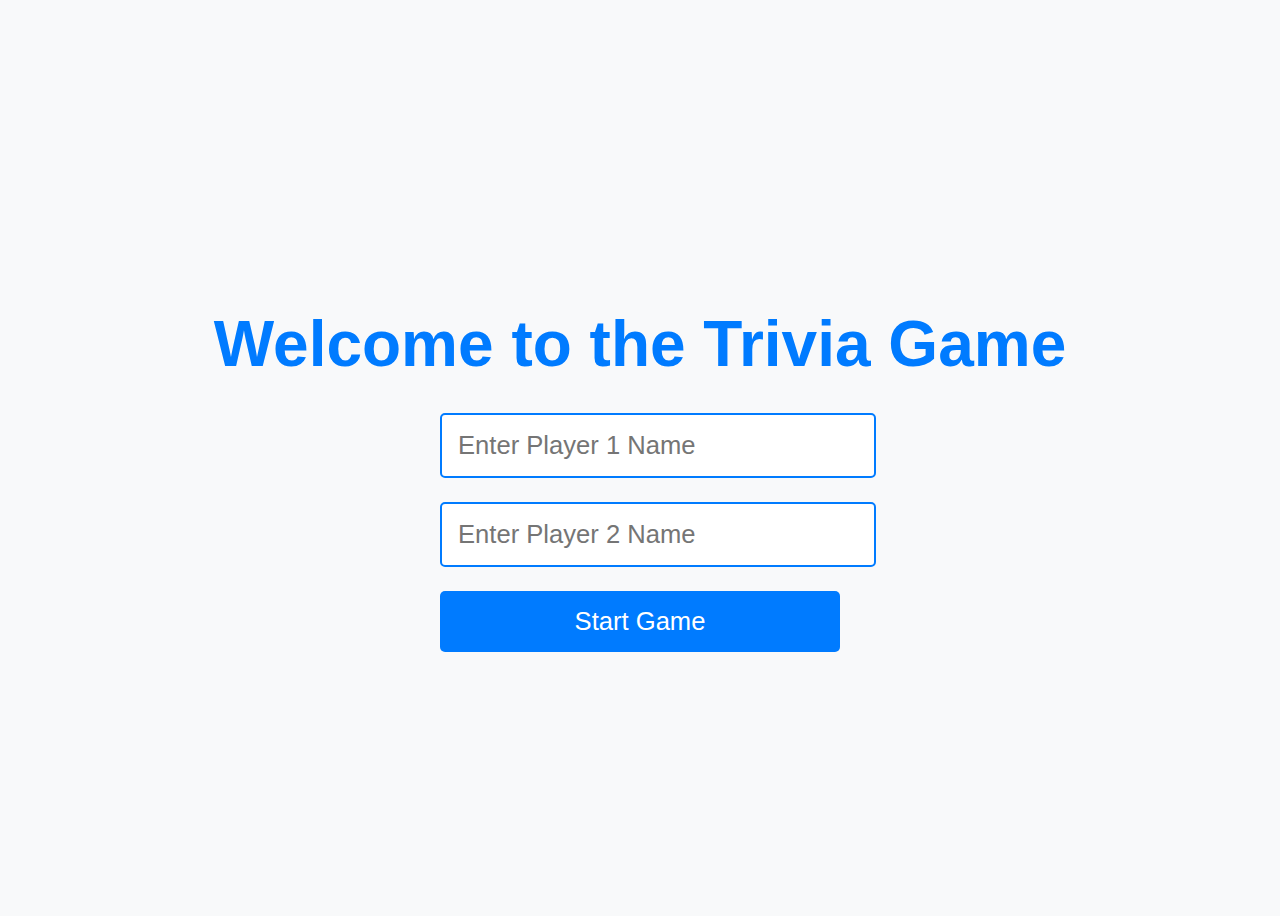
<file: index.html>
<!DOCTYPE html>
<html lang="en">
<head>
    <meta charset="UTF-8">
    <meta name="viewport" content="width=device-width, initial-scale=1.0">
    <title>Welcome to the Trivia Game</title>
    <link rel="stylesheet" href="../styles/app.css">
</head>
<body>
    <div class="container">
        <div id="welcome-screen" class="flex-center flex-column">
            <h1>Welcome to the Trivia Game</h1>
            <form id="start-form">
                <div class="input-container">
                    <input 
                        type="text" 
                        name="player1" 
                        id="player1" 
                        placeholder="Enter Player 1 Name" 
                        required
                    />
                    <input 
                        type="text" 
                        name="player2" 
                        id="player2" 
                        placeholder="Enter Player 2 Name" 
                        required
                    />
                </div>
                <button class="btn btn-primary" id="start-game">Start Game</button>
            </form>
        </div>
    </div>

    <script src="../scripts/index.js"></script>
</body>
</html>
</file>
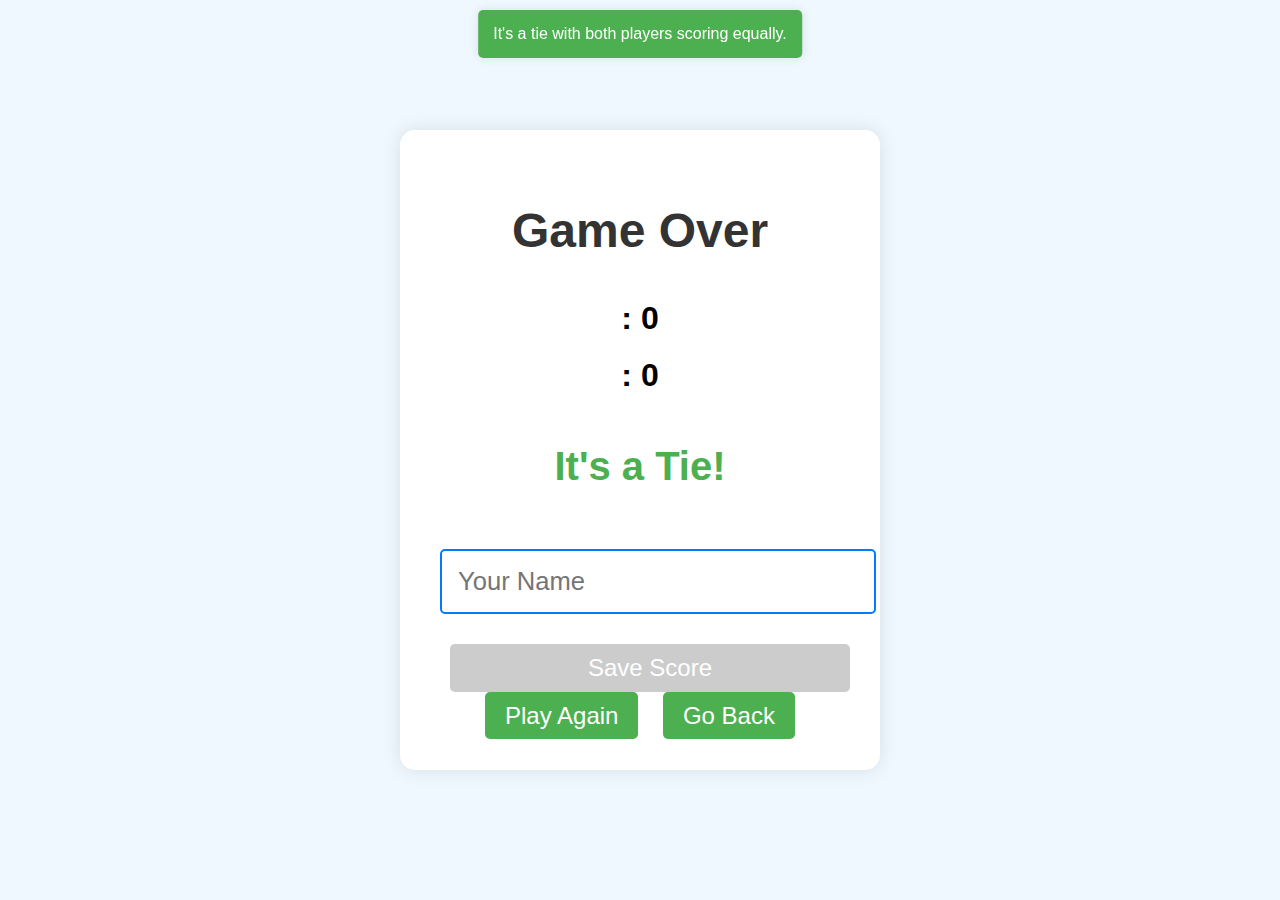
<file: pages/end.html>
<!DOCTYPE html>
<html lang="en">
<head>
    <meta charset="UTF-8">
    <meta name="viewport" content="width=device-width, initial-scale=1.0">
    <title>Game Over</title>

    <link rel="stylesheet", href="../styles/app.css">
    <link rel="stylesheet", href="../styles/end.css">
</head>
<body>
    <div id="notification" class="notification"></div> <!-- Notification Div -->
    <div class="container">
        <div id="end" class="flex-center flex-column">
            <h1>Game Over</h1>
            <h2><span id="player1-name"></span>: <span id="player1-score"></span></h2>
            <h2><span id="player2-name"></span>: <span id="player2-score"></span></h2>
            <h3 id="winner"></h3>
            <form>
                <input 
                    type="text"
                    name="username"
                    id="username"
                    placeholder="Your Name"
                />
                <button 
                    type="submit"
                    class="btn"
                    id="save-score"
                    onclick="saveHighScore(event)"
                    disabled
                >
                    Save Score
                </button>
                <a class="btn" id="play-again-btn">Play Again</a>
                <a class="btn" href="../index.html">Go Back</a>
            </form>
        </div>
    </div>

    <script src="../scripts/end.js"></script>
</body>
</html>
</file>
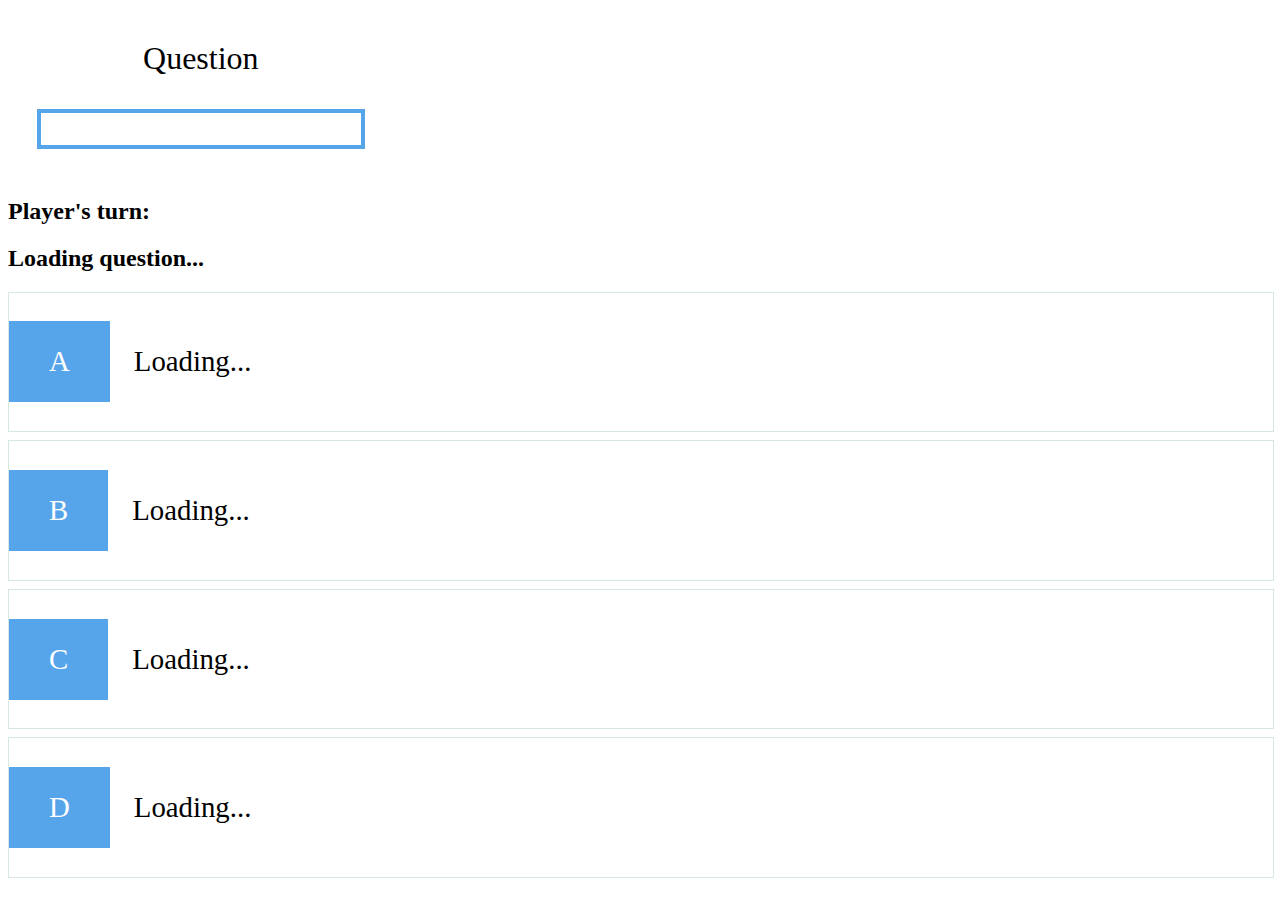
<file: pages/game.html>
<!DOCTYPE html>
<html lang="en">
<head>
    <meta charset="UTF-8">
    <meta name="viewport" content="width=device-width, initial-scale=1.0">
    <title>Trivia Game</title>
    <link rel="stylesheet" href="../styles/game.css">
</head>
<body>
    <div class="container">
        <div id="game" class="justify-center flex-column">
            <div id="hud">
                <div id="hud-item">
                    <p class="hud-prefix" id="progress-text">Question</p>
                    <div id="progress-bar">
                        <div id="progress-fill"></div>
                    </div>
                </div>
            </div>
            <h2 id="playerTurn" class="player-turn">Player's turn:</h2> <!-- Player Turn Information -->
            <h2 id="question">Loading question...</h2>
            <div class="choice-container">
                <p class="choice-prefix">A</p>
                <p class="choice-text" data-oid="1">Loading...</p>
            </div>
            <div class="choice-container">
                <p class="choice-prefix">B</p>
                <p class="choice-text" data-oid="2">Loading...</p>
            </div>
            <div class="choice-container">
                <p class="choice-prefix">C</p>
                <p class="choice-text" data-oid="3">Loading...</p>
            </div>
            <div class="choice-container">
                <p class="choice-prefix">D</p>
                <p class="choice-text" data-oid="4">Loading...</p>
            </div>
        </div>
    </div>

    <script src="../scripts/game.js"></script>
</body>
</html>
</file>
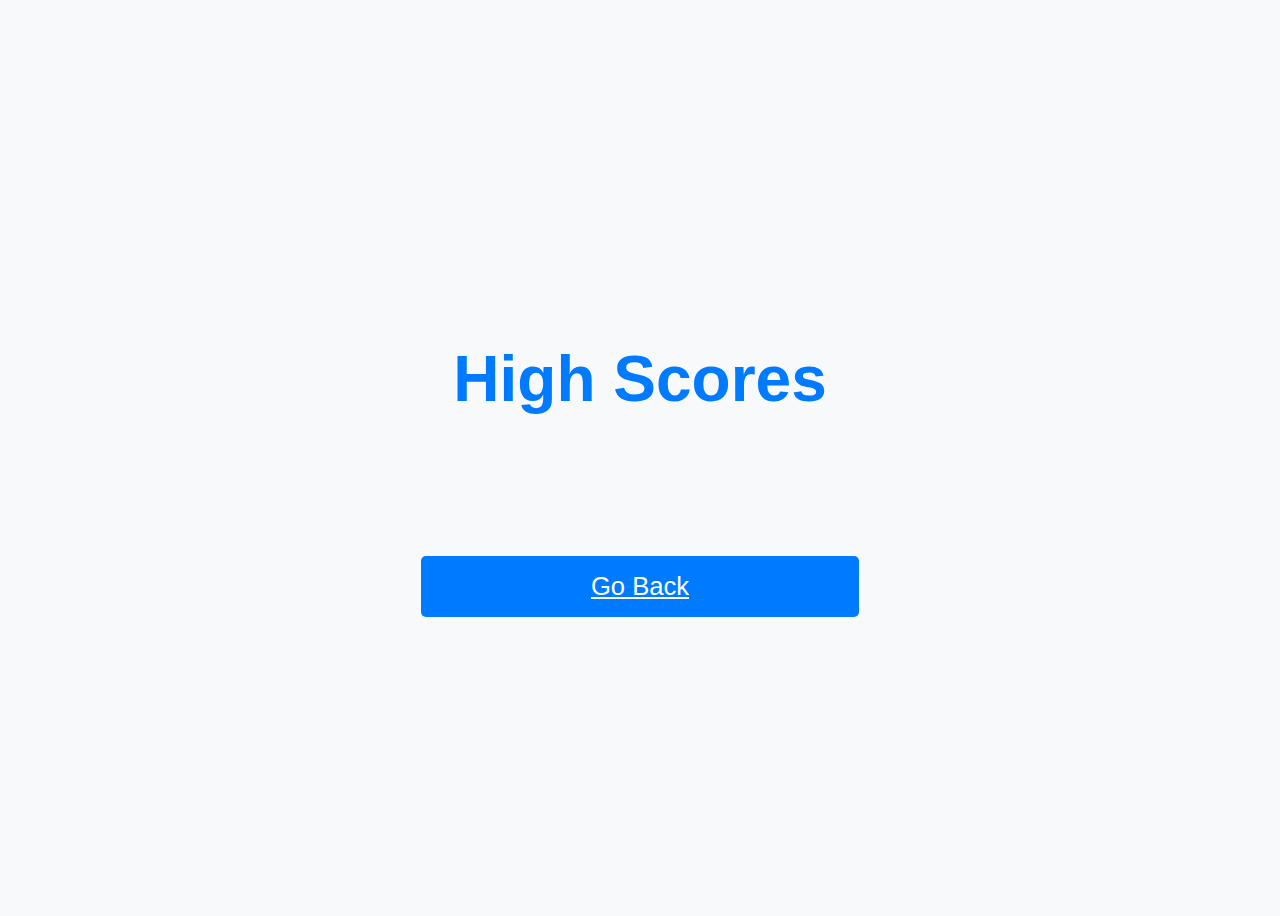
<file: pages/highscores.html>
<!DOCTYPE html>
<html lang="en">
<head>
    <meta charset="UTF-8">
    <meta name="viewport" content="width=device-width, initial-scale=1.0">
    <title>highscores</title>
    
    <link rel="stylesheet", href="../styles/app.css">
    <link rel="stylesheet", href="../styles/highscores.css">

</head>
<body>
    <div class="container">
        <div class="flex-center flex-column">
            <h1>High Scores</h1>
            <ul id="high-scores" class="high-score"></ul>
            <a href="../index.html" class="btn">Go Back</a>
        </div>
    </div>
    <script src="../scripts/highscores.js"></script>
</body>
</html>
</file>
<file: styles/app.css>
:root {
    --primary-color: #007bff;
    --secondary-color: #6c757d;
    --success-color: #28a745;
    --font-family: 'Arial', sans-serif;
}

body {
    background-color: #f8f9fa;
    font-family: var(--font-family);
}

.container {
    height: 100vh;
    display: flex;
    justify-content: center;
    align-items: center;
}

.flex-center {
    display: flex;
    justify-content: center;
    align-items: center;
    text-align: center;
}

.flex-column {
    flex-direction: column;
}

h1 {
    font-size: 4rem;
    margin-bottom: 2rem;
    color: var(--primary-color);
}

form {
    width: 100%;
    max-width: 400px;
}

.input-container {
    display: flex;
    flex-direction: column;
    gap: 1.5rem;
    margin-bottom: 1.5rem;
}

input[type="text"] {
    padding: 1rem;
    border: 2px solid var(--primary-color);
    border-radius: 5px;
    font-size: 1.6rem;
    width: 100%;
    transition: border-color 0.3s;
}

input[type="text"]:focus {
    border-color: var(--success-color);
    outline: none;
}

.btn {
    font-size: 1.6rem;
    padding: 1rem 2rem;
    width: 100%;
    background-color: var(--primary-color);
    color: white;
    border: none;
    border-radius: 5px;
    cursor: pointer;
    transition: background-color 0.3s;
}

.btn:hover {
    background-color: var(--success-color);
}

.btn:focus {
    outline: none;
    background-color: var(--success-color);
}
</file>
<file: styles/end.css>
/* Notification CSS */
.notification {
    position: fixed;
    top: 10px;
    left: 50%;
    transform: translateX(-50%);
    background-color: #4CAF50;
    color: white;
    padding: 15px;
    border-radius: 5px;
    box-shadow: 0 0 10px rgba(0, 0, 0, 0.1);
    opacity: 0;
    visibility: hidden;
    transition: opacity 0.5s ease, visibility 0.5s ease;
}

.notification.show {
    opacity: 1;
    visibility: visible;
}

/* end.css */
body {
    background-color: #f0f8ff;
    font-family: 'Arial', sans-serif;
    text-align: center;
    margin: 0;
    padding: 0;
}

.container {
    width: 100%;
    height: 100vh;
    display: flex;
    justify-content: center;
    align-items: center;
}

#end {
    background-color: white;
    padding: 40px;
    border-radius: 15px;
    box-shadow: 0 0 20px rgba(0, 0, 0, 0.1);
}

h1 {
    font-size: 3rem;
    color: #333;
}

h2 {
    font-size: 2rem;
    margin: 10px 0;
}

h3 {
    font-size: 2.5rem;
    color: #4CAF50;
}

form {
    margin-top: 20px;
}

input {
    padding: 10px;
    font-size: 1.5rem;
    border-radius: 5px;
    border: 1px solid #ccc;
    width: 60%;
    margin-bottom: 20px;
}

.btn {
    background-color: #4CAF50;
    color: white;
    padding: 10px 20px;
    margin: 10px;
    border: none;
    border-radius: 5px;
    font-size: 1.5rem;
    cursor: pointer;
    text-decoration: none;
}

.btn:hover {
    background-color: #45a049;
}

.btn[disabled] {
    background-color: #ccc;
    cursor: not-allowed;
}
</file>
<file: styles/game.css>
#player-turn {
    font-size: 2rem;
    font-weight: bold;
    color: #56a5eb;
    margin-bottom: 10px;
}

.choice-container {
    display: flex; /*flexbox*/
    margin-bottom: 0.5rem; /*default margin-bottom*/
    width: 100%; /*100% of container for easy child alignment.*/
    font-size: 1.8rem; /*1.8 * 10px = 18px*/
    border: 0.1rem solid rgba(86, 165, 135, 0.25); /*0.1rem = 1px*/
    background-color: white; /*default background color*/
}

.choice-container:hover {
    cursor: pointer; /*change cursor on hover*/
    box-shadow: 0 0.4rem 1.4rem 0 rgba(86, 185, 235, 0.5); /*add shadow on hover*/
    transform: translateY(-0.1rem); /*move button up 1px*/
    transition: transform 150ms; /*add transition*/
}

.choice-prefix {
    padding: 1.5rem 2.5rem; /*1.5rem = 15px*/
    background-color: #56a5eb; /*default background color*/
    color:white; /*default text color*/
}

.choice-text {
    padding: 1.5rem; /*1.5rem = 15px*/
    width: 100%; /*100% of container for clickablity*/
}

/* HUD */
#hud {
    display: flex; /*flexbox*/
    justify-content: space-between; /*space between elements*/
}

.hud-prefix {
    text-align: center; /*center text*/
    font-size: 2rem; /*2 * 10px = 20px*/
}

.hud-main-text {
    text-align: center; /*center text*/
}

#progress-bar {
    width: 20rem; /*20 * 10px = 200px*/
    height: 2rem; /*2 * 10px = 20px*/
    border: 0.3rem solid #56a5eb; /*0.3rem = 3px*/
    margin: 1.8rem; /*1rem = 10px*/
}

#progress-fill {
    height: 1.6rem; /*1.5 * 10px = 25px*/
    background-color: #56a5eb; /*background color*/
    width: 0%; /*0% of progress bar at start*/
}

/* LOADER */
#loader {
    border: 1.6rem solid white; /*1.6rem = 16px*/
    border-radius: 50%; /*circle*/
    border-top: 1.6rem solid #56a5eb; /*1.6rem = 16px & top border blue*/
    width: 12rem; /*12 * 10px = 120px*/
    height: 12rem; /*12 * 10px = 120px*/
    animation: spin 2s forwards infinite; /*spin animation*/
}

@keyframes spin {
    0% {
        transform: rotate(0deg)
    }
    100% {
        transform: rotate(720deg);
    }
}
</file>
<file: styles/highscores.css>
#high-scores {
    list-style: none; /*remove bullet points*/
    padding-left: 0; /*remove default padding*/
    margin-bottom: 4rem; /*4 * 10px = 40px*/
}

.high-score {
    font-size: 2.8rem; /*2.8 * 10px = 28px*/
    margin-bottom: 0.5rem; /*0.5 * 10px = 5px*/
}

.high-scores:hover {
    transform: scale(1.025); /*scale up on hover*/
}
</file>
